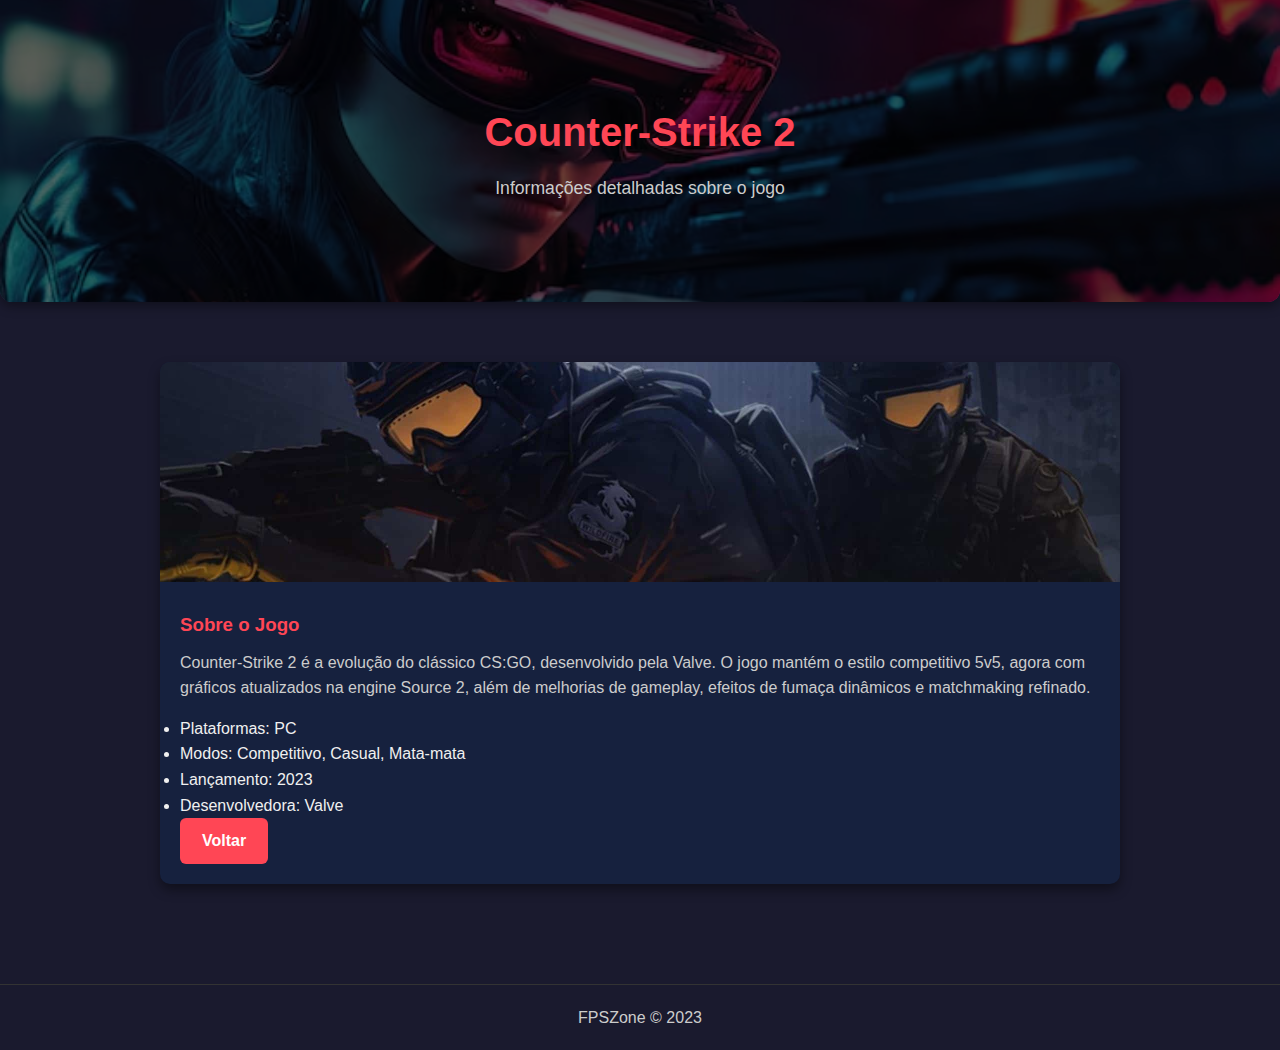
<file: jogos/cs2.html>
<!DOCTYPE html>
<html lang="pt-BR">
<head>
  <meta charset="UTF-8">
  <meta name="viewport" content="width=device-width, initial-scale=1.0">
  <title>Counter-Strike 2 - FPSZone</title>
  <link rel="stylesheet" href="../css/style.css">
</head>
<body>
  <header>
    <h1>Counter-Strike 2</h1>
    <p>Informações detalhadas sobre o jogo</p>
  </header>

  <section class="games">
    <div class="game">
      <div class="game-img">
        <img src="../img/csgo.jpeg" alt="Counter-Strike 2">
      </div>
      <div class="game-info">
        <h3>Sobre o Jogo</h3>
        <p>
          Counter-Strike 2 é a evolução do clássico CS:GO, desenvolvido pela Valve. 
          O jogo mantém o estilo competitivo 5v5, agora com gráficos atualizados na engine Source 2, 
          além de melhorias de gameplay, efeitos de fumaça dinâmicos e matchmaking refinado.
        </p>
        <ul>
          <li>Plataformas: PC</li>
          <li>Modos: Competitivo, Casual, Mata-mata</li>
          <li>Lançamento: 2023</li>
          <li>Desenvolvedora: Valve</li>
        </ul>
        <a href="../index.html" class="btn">Voltar</a>
      </div>
    </div>
  </section>

  <footer>
    <p>FPSZone &copy; 2023</p>
  </footer>
</body>
</html>
</file>
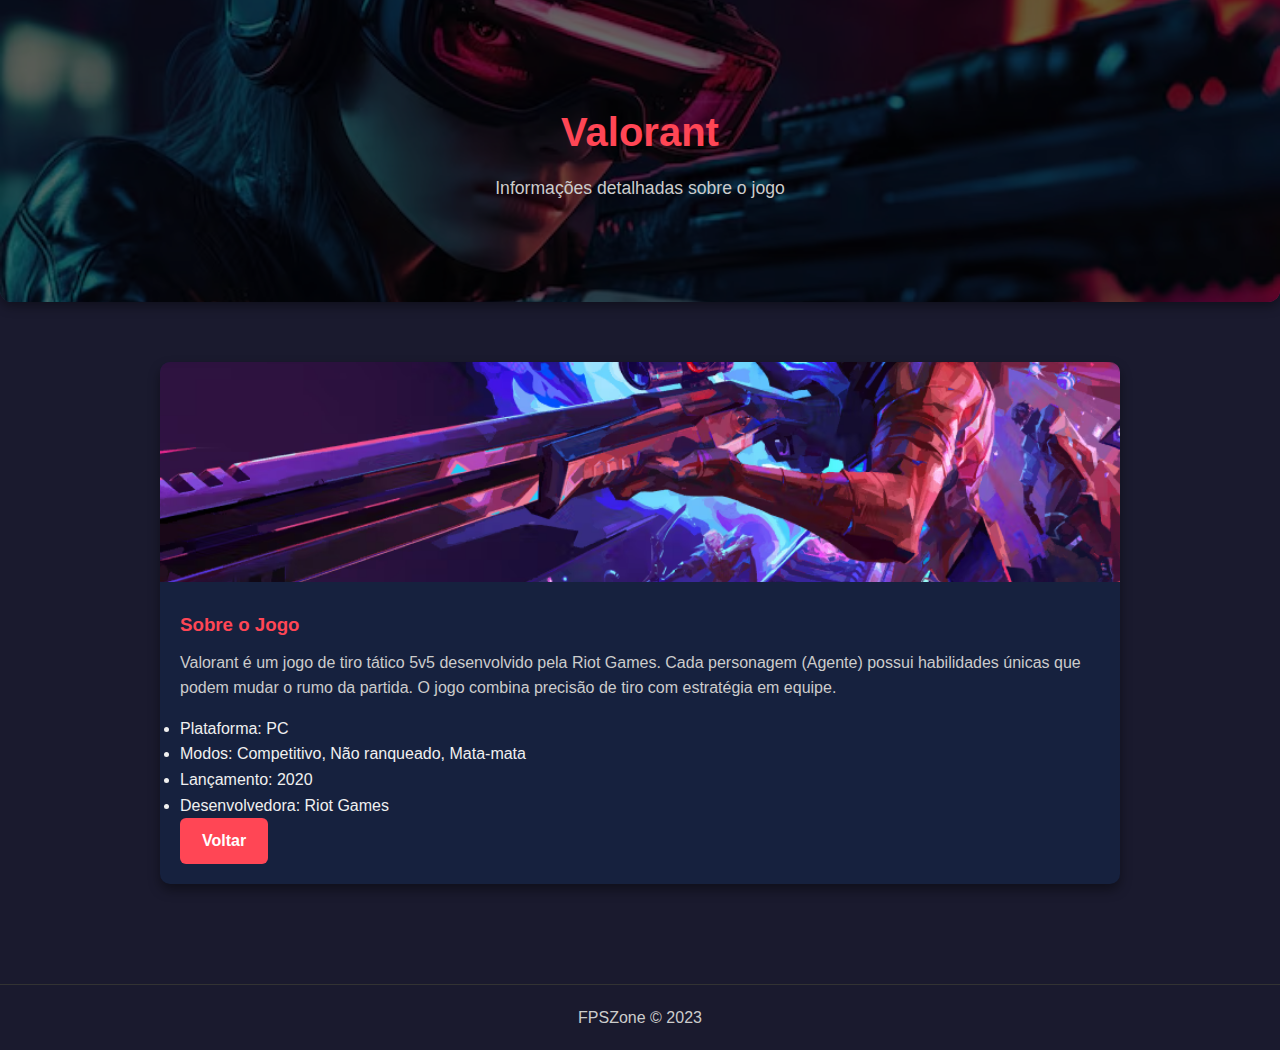
<file: jogos/valorant.html>
<!DOCTYPE html>
<html lang="pt-BR">
<head>
  <meta charset="UTF-8">
  <meta name="viewport" content="width=device-width, initial-scale=1.0">
  <title>Valorant - FPSZone</title>
  <link rel="stylesheet" href="../css/style.css">
</head>
<body>
  <header>
    <h1>Valorant</h1>
    <p>Informações detalhadas sobre o jogo</p>
  </header>

  <section class="games">
    <div class="game">
      <div class="game-img">
        <img src="../img/bg.header.avif" alt="Valorant">
      </div>
      <div class="game-info">
        <h3>Sobre o Jogo</h3>
        <p>
          Valorant é um jogo de tiro tático 5v5 desenvolvido pela Riot Games. 
          Cada personagem (Agente) possui habilidades únicas que podem mudar o rumo da partida. 
          O jogo combina precisão de tiro com estratégia em equipe.
        </p>
        <ul>
          <li>Plataforma: PC</li>
          <li>Modos: Competitivo, Não ranqueado, Mata-mata</li>
          <li>Lançamento: 2020</li>
          <li>Desenvolvedora: Riot Games</li>
        </ul>
        <a href="../index.html" class="btn">Voltar</a>
      </div>
    </div>
  </section>

  <footer>
    <p>FPSZone &copy; 2023</p>
  </footer>
</body>
</html>
</file>
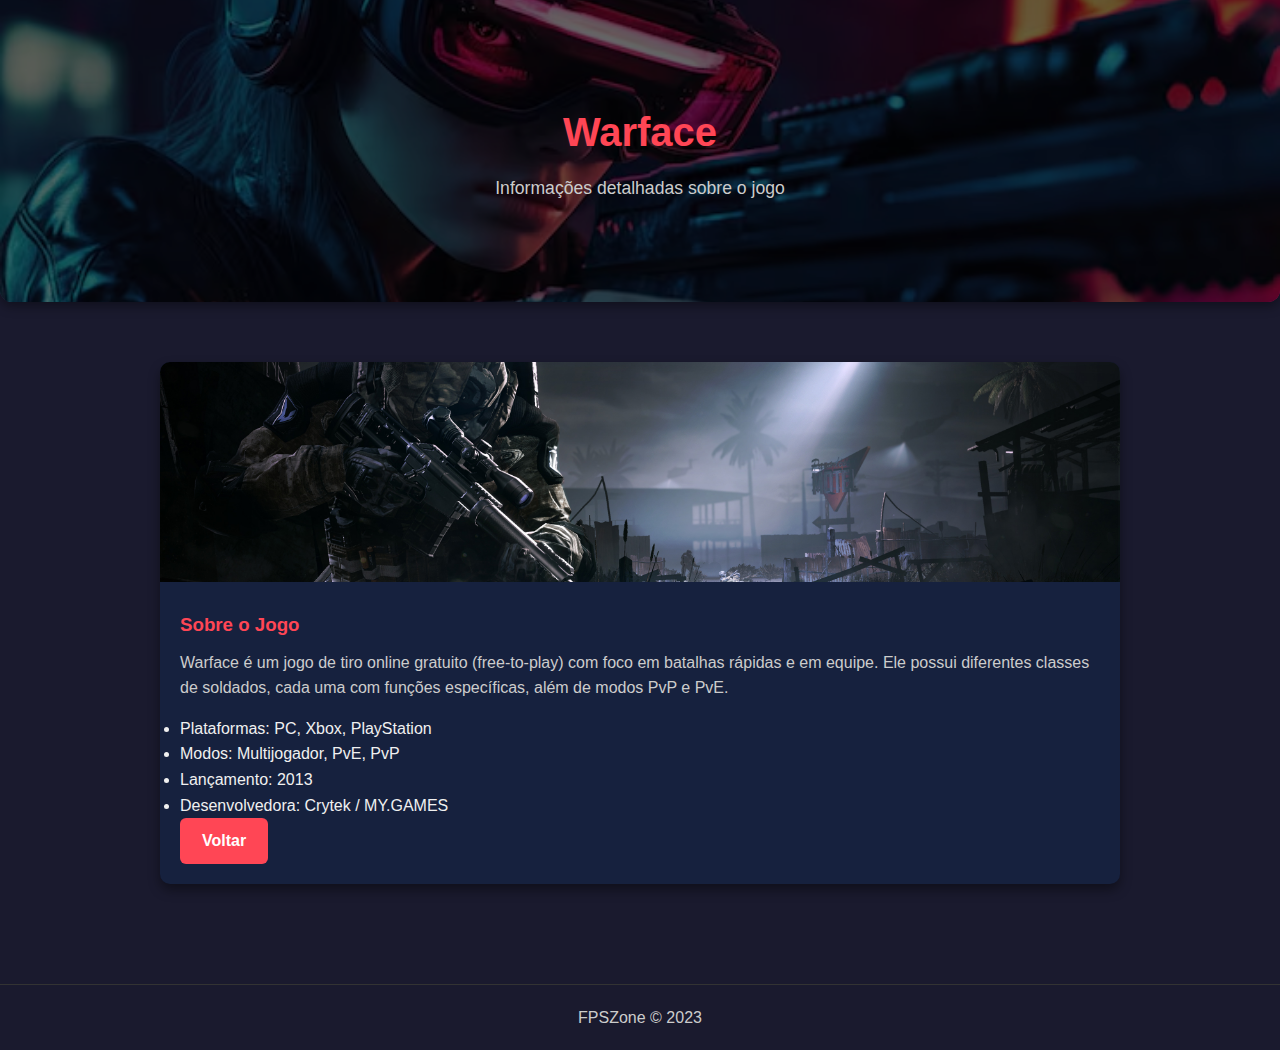
<file: jogos/warface.html>
<!DOCTYPE html>
<html lang="pt-BR">
<head>
  <meta charset="UTF-8">
  <meta name="viewport" content="width=device-width, initial-scale=1.0">
  <title>Warface - FPSZone</title>
  <link rel="stylesheet" href="../css/style.css">
</head>
<body>
  <header>
    <h1>Warface</h1>
    <p>Informações detalhadas sobre o jogo</p>
  </header>

  <section class="games">
    <div class="game">
      <div class="game-img">
        <img src="../img/Warface.jpeg" alt="Warface">
      </div>
      <div class="game-info">
        <h3>Sobre o Jogo</h3>
        <p>
          Warface é um jogo de tiro online gratuito (free-to-play) com foco em batalhas rápidas e em equipe. 
          Ele possui diferentes classes de soldados, cada uma com funções específicas, além de modos PvP e PvE.
        </p>
        <ul>
          <li>Plataformas: PC, Xbox, PlayStation</li>
          <li>Modos: Multijogador, PvE, PvP</li>
          <li>Lançamento: 2013</li>
          <li>Desenvolvedora: Crytek / MY.GAMES</li>
        </ul>
        <a href="../index.html" class="btn">Voltar</a>
      </div>
    </div>
  </section>

  <footer>
    <p>FPSZone &copy; 2023</p>
  </footer>
</body>
</html>
</file>
<file: css/style.css>
* {
  margin: 0;
  padding: 0;
  box-sizing: border-box;
  font-family: 'Poppins', sans-serif;
  scroll-behavior: smooth;
}

body {
  background-color: #1a1a2e;
  color: #f0f0f0;
  line-height: 1.6;
  padding: 0;
}

/* NAVBAR */
.navbar {
  position: sticky;
  top: 0;
  width: 100%;
  background: #0f3460;
  display: flex;
  justify-content: space-between;
  align-items: center;
  padding: 15px 30px;
  z-index: 1000;
  box-shadow: 0 4px 12px rgba(0,0,0,0.5);
}

.navbar .logo {
  color: #ff4655;
  font-size: 1.4rem;
  font-weight: 700;
}

.nav-links {
  list-style: none;
  display: flex;
  gap: 20px;
}

.nav-links li a {
  color: #f0f0f0;
  text-decoration: none;
  font-weight: 600;
  transition: color 0.3s;
}

.nav-links li a:hover {
  color: #ff4655;
}

/* HEADER com imagem de fundo e overlay */
header {
  text-align: center;
  margin-bottom: 40px;
  padding: 100px 20px;
  background: url('../img/fundo.header.jpg') center/cover no-repeat;
  position: relative;
  border-radius: 0 0 12px 12px;
  box-shadow: 0 4px 12px rgba(0,0,0,0.4);
}

header::before {
  content: "";
  position: absolute;
  top: 0; left: 0; right: 0; bottom: 0;
  background: rgba(0,0,0,0.6);
  border-radius: 0 0 12px 12px;
}

header h1,
header p {
  position: relative;
  z-index: 1;
}

header h1 {
  color: #ff4655;
  margin-bottom: 10px;
  font-size: 2.5rem;
}

header p {
  color: #ccc;
  font-size: 1.1rem;
}

/* JOGOS */
.games {
  max-width: 1000px;
  margin: 0 auto 50px auto;
  padding: 20px;
}

.games h2 {
  text-align: center;
  margin-bottom: 30px;
  color: #e94560;
  font-size: 2rem;
}

.game {
  background-color: #16213e;
  border-radius: 10px;
  overflow: hidden;
  margin-bottom: 30px;
  box-shadow: 0 6px 12px rgba(0, 0, 0, 0.4);
  transition: transform 0.3s;
}

.game:hover {
  transform: translateY(-5px);
}

.game-img img {
  width: 100%;
  height: 220px;
  object-fit: cover;
}

.game-info {
  padding: 20px;
}

.game-info h3 {
  color: #ff4655;
  margin-bottom: 10px;
}

.game-info p {
  margin-bottom: 15px;
  color: #ccc;
}

.btn {
  display: inline-block;
  background: #ff4655;
  color: white;
  padding: 10px 22px;
  text-decoration: none;
  border-radius: 6px;
  transition: background 0.3s, transform 0.2s;
  font-weight: 600;
}

.btn:hover {
  background: #e94560;
  transform: scale(1.05);
}

/* DICAS */
.tips {
  max-width: 1100px;
  margin: 0 auto 60px auto;
  text-align: center;
  padding: 20px;
}

.tips h2 {
  color: #e94560;
  margin-bottom: 30px;
  font-size: 2rem;
}

.tips-container {
  display: grid;
  grid-template-columns: repeat(auto-fit, minmax(220px, 1fr));
  gap: 20px;
}

.tip-card {
  background: #16213e;
  padding: 25px;
  border-radius: 10px;
  box-shadow: 0 6px 12px rgba(0,0,0,0.4);
  transition: transform 0.3s;
}

.tip-card:hover {
  transform: translateY(-5px);
}

.tip-card i {
  font-size: 2rem;
  color: #ff4655;
  margin-bottom: 10px;
}

.tip-card h3 {
  margin-bottom: 10px;
  color: #f0f0f0;
}

/* CURIOSIDADES */
.curiosities {
  max-width: 1100px;
  margin: 0 auto 60px auto;
  text-align: center;
  padding: 20px;
}

.curiosities h2 {
  color: #e94560;
  margin-bottom: 30px;
  font-size: 2rem;
}

.curiosities-container {
  display: grid;
  grid-template-columns: repeat(auto-fit, minmax(260px, 1fr));
  gap: 20px;
}

.curiosity-card {
  background: #16213e;
  padding: 25px;
  border-radius: 10px;
  box-shadow: 0 6px 12px rgba(0,0,0,0.4);
  transition: transform 0.3s;
}

.curiosity-card:hover {
  transform: translateY(-5px);
}

.curiosity-card h3 {
  margin-bottom: 10px;
  color: #ff4655;
}

/* CONTATO */
.contact {
  max-width: 600px;
  margin: 0 auto 60px auto;
  text-align: center;
  padding: 20px;
}

.contact h2 {
  margin-bottom: 20px;
  color: #e94560;
  font-size: 2rem;
}

.contact form {
  display: flex;
  flex-direction: column;
  gap: 15px;
}

.contact input,
.contact textarea {
  padding: 12px;
  border: none;
  border-radius: 6px;
  background: #16213e;
  color: #f0f0f0;
}

.contact input:focus,
.contact textarea:focus {
  outline: 2px solid #ff4655;
}

.contact button {
  align-self: center;
  cursor: pointer;
}

/* FOOTER */
footer {
  text-align: center;
  margin-top: 40px;
  padding: 20px;
  color: #ccc;
  border-top: 1px solid #333;
}
</file>
